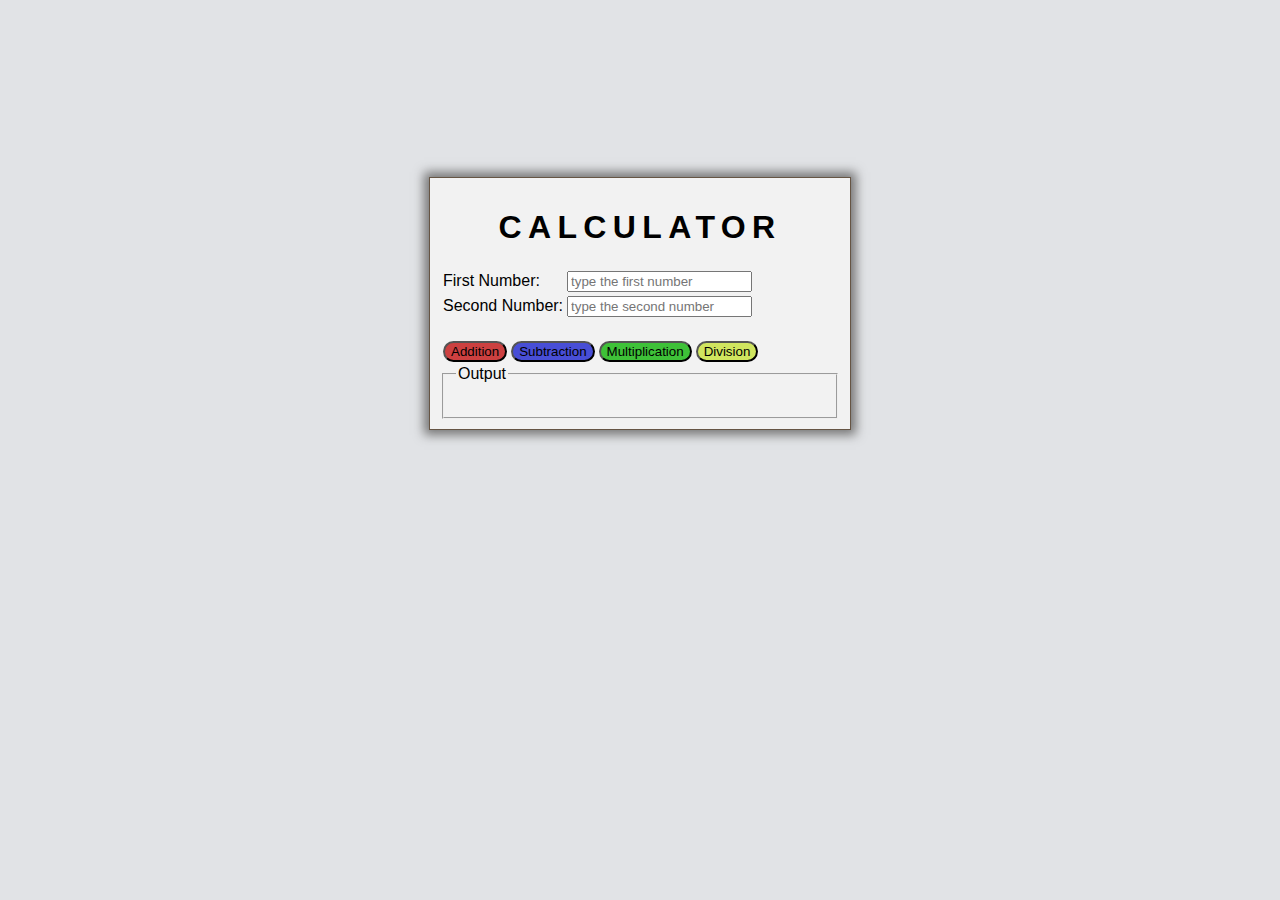
<file: calC/html/index.html>
<!DOCTYPE html>
<html lang="en">

<head>
    <title>Calculator</title>
</head>
<script src="JS/customjs.js"></script>
<link rel="stylesheet" type="text/css" href=CSS/testcss.css></link>

<body>
    <div class="container">
       <h1 align="center">CALCULATOR</h1>
        <table>
            <tr>
                <td>
                    <label for="">First Number:</label>
                </td>
                <td>
                    <input id="fnum" type="text" placeholder="type the first number"> </td>
            </tr>
            <tr>
                <td>
                    <label for="">Second Number:</label>
                </td>
                <td>
                    <input id="snum" type="text" placeholder="type the second number"> </td>
            </tr>
        </table>
        <br/>
        <table>
            <tr>
                <td>
                    <button class="red" id="A">Addition</button>
                </td>
                <td>
                    <button class="blue" id="S">Subtraction</button>
                </td>
                <td>
                    <button class="green" id="M">Multiplication</button>
                </td>
                <td>
                    <button class="yellow" id="D">Division</button>
                </td>
            </tr>
        </table>
        <fieldset>
            <legend>Output</legend>
            <h3 class="color" id="Result"></h3> </fieldset>
    </div>
</body>

</html>
</file>
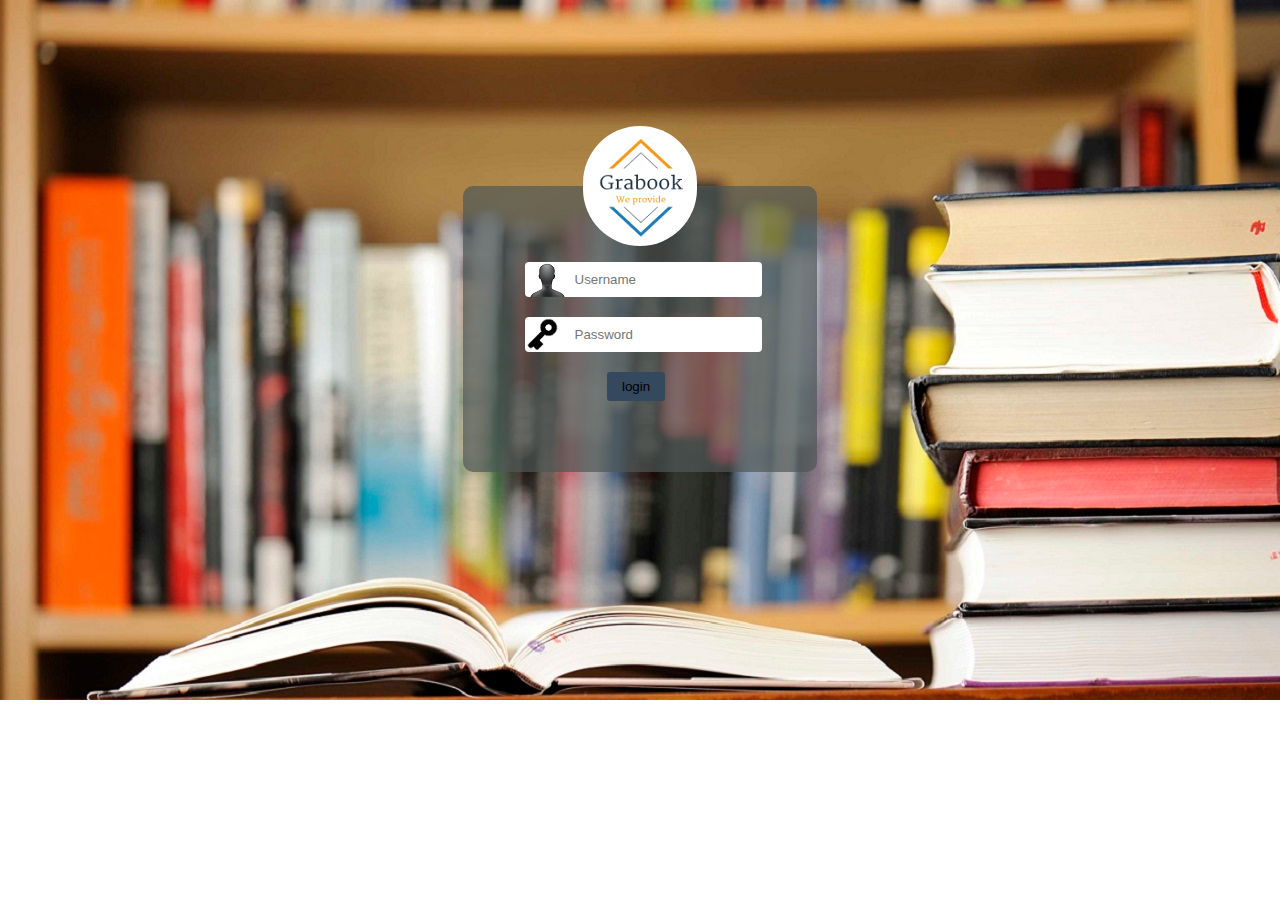
<file: Grabook/login_page.html>
<!DOCTYPE html>
<html lang="">

<head>
    <title>Sign in </title>
    <meta charset="utf-8">
    <meta name="viewport" content="width=device-width, initial-scale=1.0">
    <style>
        body {
            background-image: url(img/library.jpg);
            background-repeat: no-repeat;
            font-family: sans-serif;
        }
        
        fieldset {
            width: 330px;
            height: 330px;
            margin: 10% auto 10% auto;
            background-color: rgba(79, 87, 86, 0.7);
            border-radius: 10px 10px;
            border: 0px;
        }
        
        legend {
            width: 110px;
            height: 120px;
            background-image: url(img/logo2.png);
            text-align: center;
            text-indent: -9999px;
            border-radius: 120px;
        }
        input[type="email"]:invalid{
            color: #c74242;
        }
        input:hover{
            background-color: #dddbdb;
        }
        input[type="email"],
        input[type="password"] {
            display: block;
            padding: 10px 10px 10px 50px;
            margin-bottom: 20px;
            margin-top: 10px;
            border-radius: 4px;
            border: 0px;
            background-image: url(img/user.png);
            background-repeat: no-repeat;
        }
        
        input[type="password"] {
            background-image: url(img/pass.png);
            background-repeat: no-repeat;
        }
        
        input[type="submit"] {
            background-color: #34495e;
            padding: 7px 15px;
            border: 1px;
            border-radius: 3px;
        }
        
        input.log {
            position: relative;
            left: 15%;
        }
        
        input.log[type="submit"] {
            position: relative;
            left: 40%;
        }

    </style>
    <link rel="shortcut icon" href="favicon.ico" type="image/x-icon" />
</head>

<body>
    <fieldset>
        <legend>logo</legend>
        <form>
            <label><input class="log" type="email" placeholder="Username"> </label>
            <label><input class="log" type="password" placeholder="Password"></label>
            <input class="log" type="submit" value="login">
        </form>
    </fieldset>
</body>

</html>
</file>
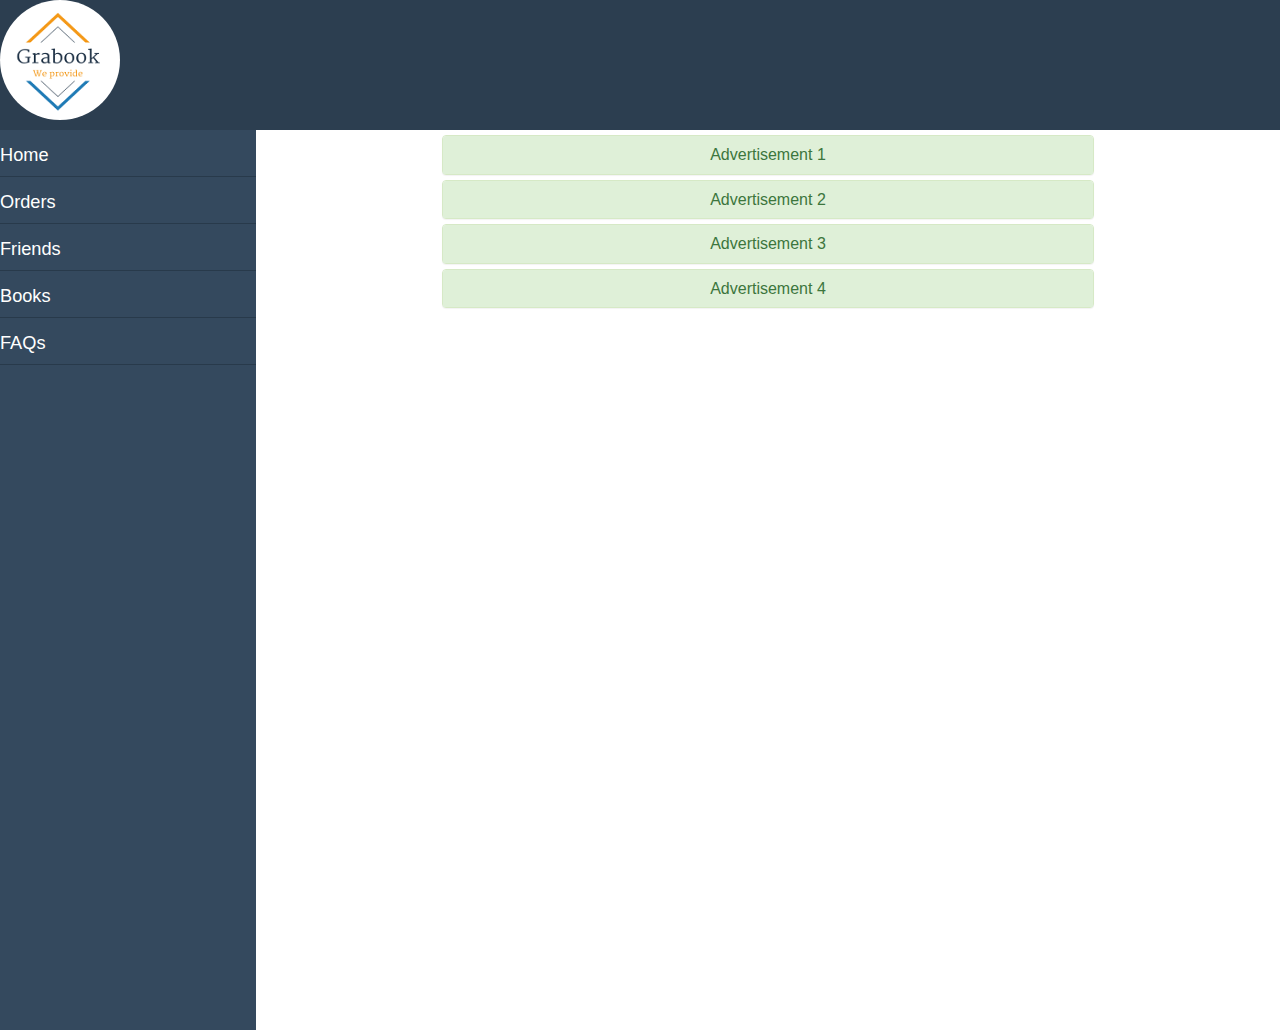
<file: Grabook/profile.html>
<!DOCTYPE html>
<html lang="en">

<head>
    <meta charset="utf-8">
    <meta name="viewport" content="width=device-width, initial-scale=1.0" user-scale=0>
    <title>Profile</title>
    <link rel="stylesheet" type="text/css" href="profile_css.css">
    <script src="jquery-3.2.0.js"></script>
    <link rel="stylesheet" href="bootstrap.min.css">
    <script src="bootstrap.min.js"></script>
</head>

<body id="profile">
    <div id="header">
        <img src="img/logo2.png" class="img-responsive img-circle">
    </div>
    <div class="mobile visible-xs"><a href="#">MENU</a></div>
    <div class="visible-xs mob">
        <aside>
            <ul id="nav1">
                <li><a href="home.html">Home</a></li>
                <li><a href="home.html">Orders</a></li>
                <li><a href="home.html">Friends</a></li>
                <li><a href="home.html">Books</a></li>
                <li><a href="home.html">FAQs</a></li>
            </ul>
        </aside>
    </div>
    <div id="container1">
        <div class="hidden-xs">
            <aside>
                <ul id="nav1">
                    <li><a href="home.html">Home</a></li>
                    <li><a href="home.html">Orders</a></li>
                    <li><a href="home.html">Friends</a></li>
                    <li><a href="home.html">Books</a></li>
                    <li><a href="home.html">FAQs</a></li>
                </ul>
            </aside>
        </div>
        <div class="custom_container2 visible-xs">
            <div class="panel-group" id="myaccordian">
                <div class="panel panel-success" id="first2">
                    <div class="panel-heading">
                        <h3 class="panel-title" data-target="#panel-1" data-toggle="collapse" data-parent="#myaccordian">Advertisement 1</h3>
                    </div>
                    <div class="panel-collapse collapse" id="panel-1">
                        <div class="panel-body">
                            <p>asdkhsdjfkhsadkjfvhdsfhsdahbfdsajl</p>

                        </div>
                    </div>
                </div>
                <div class="panel panel-success">
                    <div class="panel-heading">
                        <h3 class="panel-title" data-target="#panel-2" data-toggle="collapse" data-parent="#myaccordian">Advertisement 2</h3>
                    </div>
                    <div class="panel-collapse collapse" id="panel-2">
                        <div class="panel-body">
                            <p>asdkhsdjfkhsadkjfvhdsfhsdahbfdsajl</p>
                        </div>
                    </div>
                </div>
                <div class="panel panel-success">
                    <div class="panel-heading">
                        <h3 class="panel-title" data-target="#panel-3" data-toggle="collapse" data-parent="#myaccordian">Advertisement 3</h3>
                    </div>
                    <div class="panel-collapse collapse" id="panel-3">
                        <div class="panel-body">
                            <p>asdkhsdjfkhsadkjfvhdsfhsdahbfdsajl</p>
                        </div>
                    </div>
                </div>
                <div class="panel panel-success">
                    <div class="panel-heading">
                        <h3 class="panel-title" data-target="#panel-4" data-toggle="collapse" data-parent="#myaccordian">Advertisement 4</h3>
                    </div>
                    <div class="panel-collapse collapse" id="panel-4">
                        <div class="panel-body">
                            <p>asdkhsdjfkhsadkjfvhdsfhsdahbfdsajl</p>
                        </div>
                    </div>
                </div>
            </div>
        </div>
        <div class="custom_container1 hidden-xs">
            <div class="row col-lg-8 col-lg-offset-2 col-md-8 col-md-offset-2 col-sm-6 col-sm-offset-3">
                <div class="panel-group" id="myaccordian">
                    <div class="panel panel-success" id="first1">
                        <div class="panel-heading">
                            <h3 class="panel-title" data-target="#panel-1" data-toggle="collapse" data-parent="#myaccordian">Advertisement 1</h3>
                        </div>
                        <div class="panel-collapse collapse" id="panel-1">
                            <div class="panel-body">
                                <p>asdkhsdjfkhsadkjfvhdsfhsdahbfdsajl</p>

                            </div>
                        </div>
                    </div>
                    <div class="panel panel-success">
                        <div class="panel-heading">
                            <h3 class="panel-title" data-target="#panel-2" data-toggle="collapse" data-parent="#myaccordian">Advertisement 2</h3>
                        </div>
                        <div class="panel-collapse collapse" id="panel-2">
                            <div class="panel-body">
                                <p>asdkhsdjfkhsadkjfvhdsfhsdahbfdsajl</p>
                            </div>
                        </div>
                    </div>
                    <div class="panel panel-success">
                        <div class="panel-heading">
                            <h3 class="panel-title" data-target="#panel-3" data-toggle="collapse" data-parent="#myaccordian">Advertisement 3</h3>
                        </div>
                        <div class="panel-collapse collapse" id="panel-3">
                            <div class="panel-body">
                                <p>asdkhsdjfkhsadkjfvhdsfhsdahbfdsajl</p>
                            </div>
                        </div>
                    </div>
                    <div class="panel panel-success">
                        <div class="panel-heading">
                            <h3 class="panel-title" data-target="#panel-4" data-toggle="collapse" data-parent="#myaccordian">Advertisement 4</h3>
                        </div>
                        <div class="panel-collapse collapse" id="panel-4">
                            <div class="panel-body">
                                <p>asdkhsdjfkhsadkjfvhdsfhsdahbfdsajl</p>
                            </div>
                        </div>
                    </div>
                </div>
            </div>
        </div>
    </div>
</body>

</html>
</file>
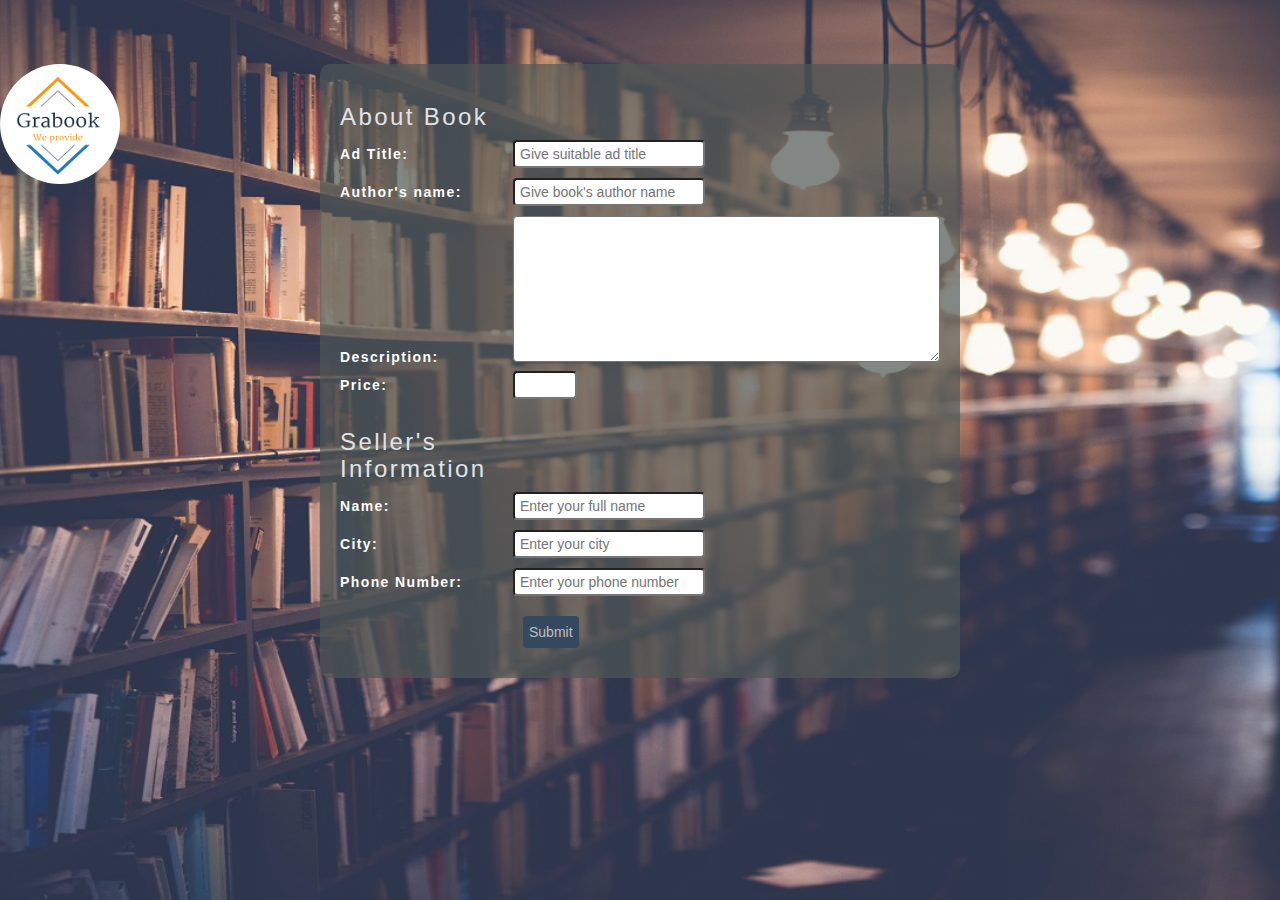
<file: Grabook/sell.html>
<!DOCTYPE html>
<html lang="en">

<head>
    <meta charset="utf-8">
    <meta name="viewport" content="width=device-width, initial-scale=1.0">
    <title>Sell</title>
    <script src="jquery-3.2.0.js"></script>
    <link rel="stylesheet" href="bootstrap.min.css">
    <link rel="stylesheet" href="font-awesome-4.7.0/css/font-awesome.min.css">
    <script src="bootstrap.min.js"></script>
    <link rel="shortcut icon" href="favicon.ico" type="image/x-icon" />
    <link rel="stylesheet" type="text/css" href="main.css">
    <link rel="shortcut icon" href="favicon.ico" type="image/x-icon" />
</head>
<body>
    <img src="img/logo2.png" class="img-responsive img-circle">
    <div class="sellbox">
        <form>
            <h3>About Book</h3>
            <p><label for="ad">Ad Title:</label>
                <input type="text" name="ad" placeholder="Give suitable ad title"></p>
            <p><label for="auth">Author's name:</label>
                <input type="text" name="auth" placeholder="Give book's author name"></p>
            <p><label for="desc">Description:</label>
                <textarea  cols="50" rows="7" id="ab2"></textarea></p>
            <p><label for="price">Price:</label>
                <input type="text" id="price"></p>
            <h3>Seller's Information </h3>
            <p><label for="name">Name:</label>
                <input type="text" name="name" placeholder="Enter your full name"></p>
            <p><label for="city">City:</label>
                <input type="text" name="city" placeholder="Enter your city"></p>
            <p><label for="ph">Phone Number:</label>
                <input type="text" name="ph" placeholder="Enter your phone number"></p>
            <input id="bts" type="submit" value="Submit">
        </form>
    </div>
</body>

</html>
</file>
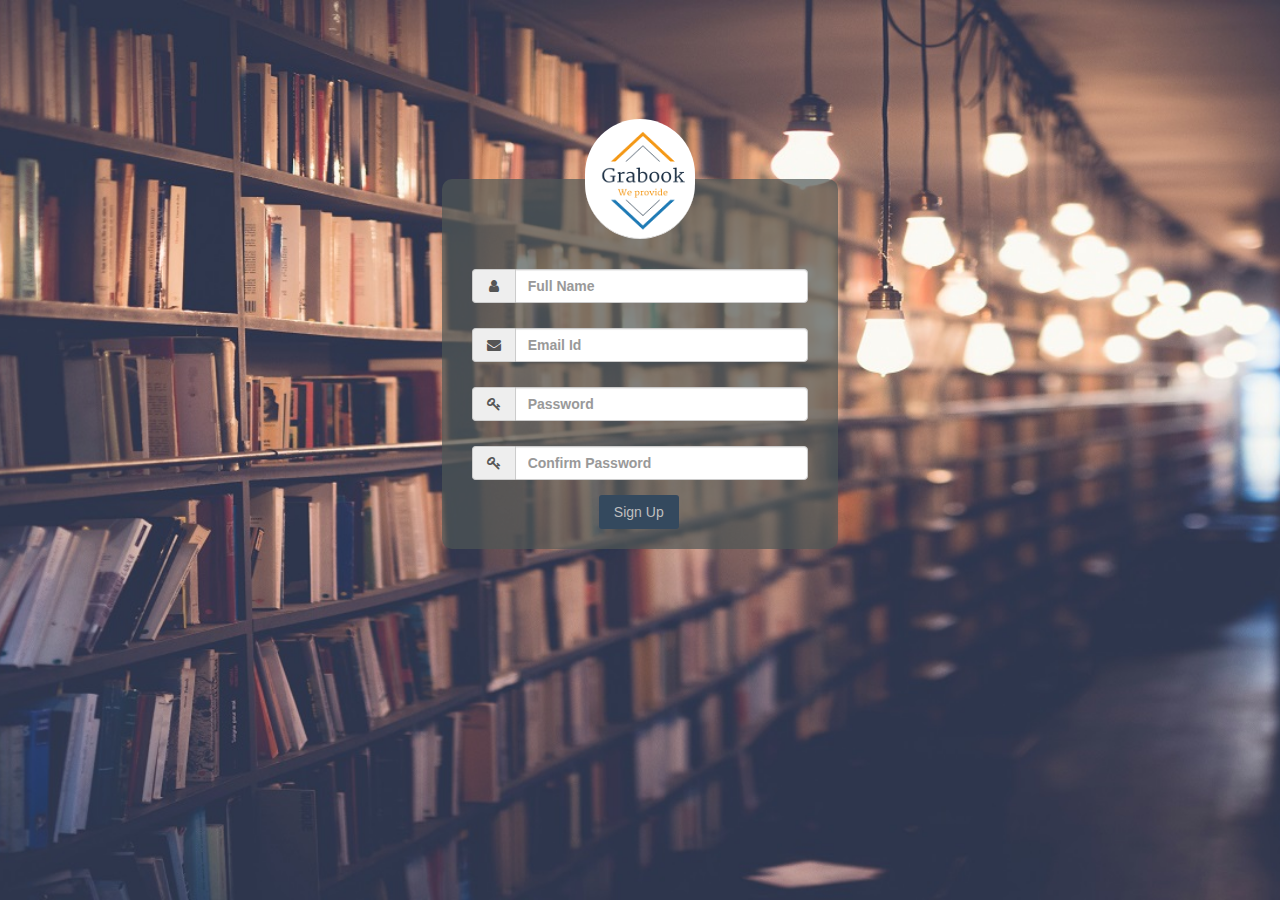
<file: Grabook/signup_page.html>
<!DOCTYPE html>
<html lang="">

<head>
    <title>Sign in </title>
    <meta charset="utf-8">
    <meta name="viewport" content="width=device-width, initial-scale=1.0">
   <link rel="stylesheet" href="bootstrap.min.css">
    <link rel="stylesheet" href="font-awesome-4.7.0/css/font-awesome.min.css">
    <script src="bootstrap.min.js"></script>
    <link rel="shortcut icon" href="favicon.ico" type="image/x-icon" />
    <link rel="stylesheet" type="text/css" href="main.css">
    <link rel="shortcut icon" href="favicon.ico" type="image/x-icon" />
</head>

<body>
   <div class="container-fluid box">
        <div class="row">
            <div class="col-lg-4 col-lg-offset-4 col-md-6 col-md-offset-3 col-sm-8 col-sm-offset-2 col-xs-10 col-xs-offset-1 ">
            
    <fieldset>
        <legend>logo</legend>
        <form>
            <label><div class="input-group margin-bottom-sm"> <span class="input-group-addon"><i class="fa fa-user fa-fw"></i></span><input class="form-control log" type="text" placeholder="Full Name"></div> </label>
            <label><div class="input-group margin-bottom-sm"> <span class="input-group-addon"><i class="fa fa-envelope fa-fw"></i></span><input class="form-control log" type="email" placeholder="Email Id"></div></label> 
            <label><div class="input-group margin-bottom-sm"> <span class="input-group-addon"><i class="fa fa-key fa-fw"></i></span><input class="form-control log" type="password" placeholder="Password"></div> </label>
            <label><div class="input-group margin-bottom-sm"> <span class="input-group-addon"><i class="fa fa-key fa-fw"></i></span><input class="form-control log" type="password" placeholder="Confirm Password"></div></label>
            
            <div class="col-lg-4 col-lg-offset-4 col-md-4 col-md-offset-5 col-sm-4 col-sm-offset-5 col-xs-4 col-xs-offset-4"><input class="log1" type="submit" value="Sign Up"></div>
        </form>
    </fieldset>
    </div>
        </div>
    </div>
</body>

</html>
</file>
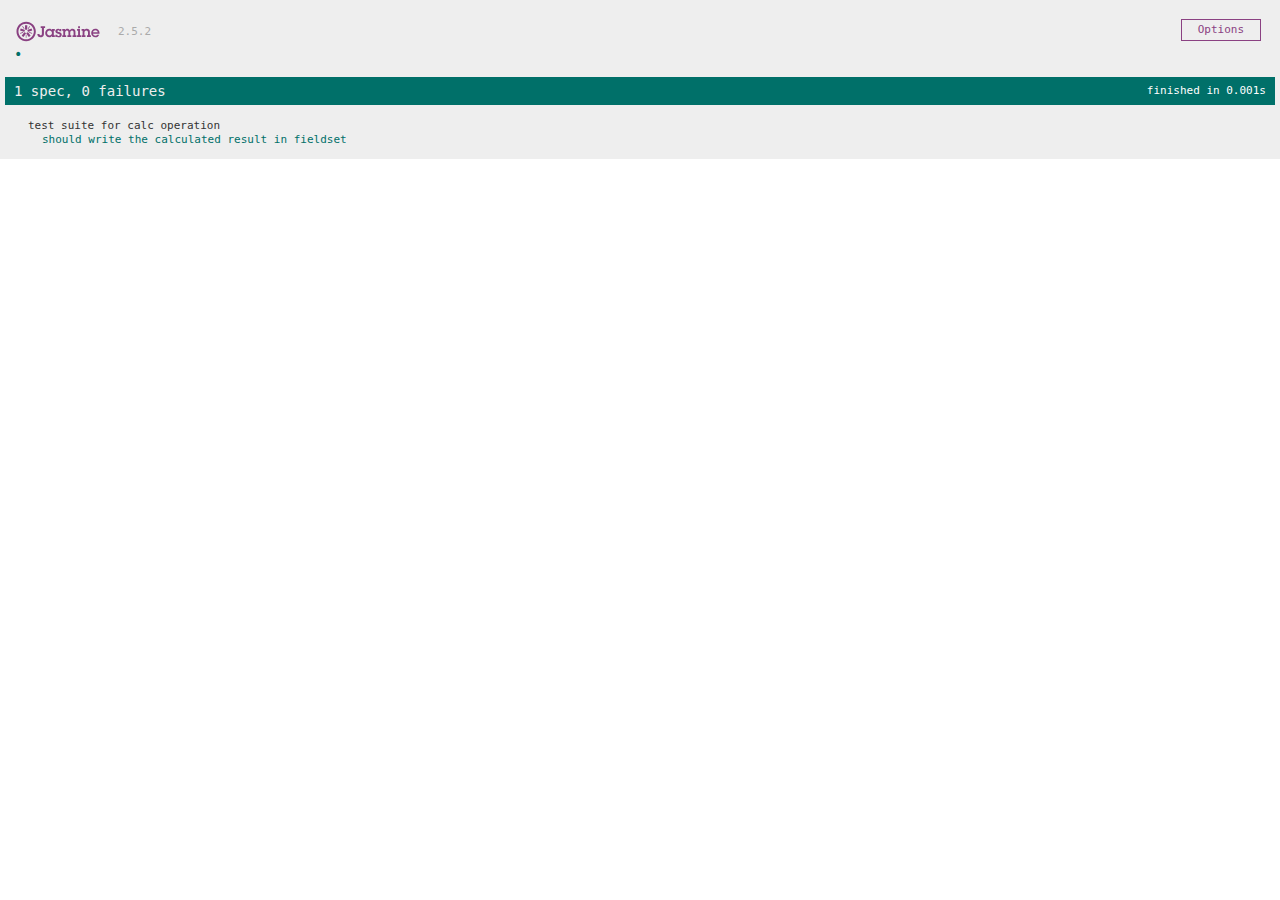
<file: calC/jasmine-standalone-2.5.2/SpecRunner.html>
<!DOCTYPE html>
<html>
<head>
  <meta charset="utf-8">
  <title>Jasmine Spec Runner v2.5.2</title>

  <link rel="shortcut icon" type="image/png" href="lib/jasmine-2.5.2/jasmine_favicon.png">
  <link rel="stylesheet" href="lib/jasmine-2.5.2/jasmine.css">

  <script src="lib/jasmine-2.5.2/jasmine.js"></script>
  <script src="lib/jasmine-2.5.2/jasmine-html.js"></script>
  <script src="lib/jasmine-2.5.2/boot.js"></script>

  <!-- include source files here... -->
  <script src="src/model.js"></script>

  <!-- include spec files here... -->
  <script src="spec/testcase1.js"></script>

</head>

<body>
</body>
</html>
</file>
<file: Grabook/profile_css.css>
body #profile {
    font-family: sans-serif;
}

div#header {
    width: 100%;
    height: 130px;
    margin: 0 auto;
    background-color: #2c3e50;
}

div #header img {
    margin: 5px;
    float: left;
}

#container1 {
    width: 100%;
    margin: 0 auto;
}

aside {
    width: 20%;
    height: 100vh;
    float: left;
    background-color: #34495e;
}

ul#nav1 {
    padding-left: 0px;
}

ul#nav1 li {
    width: 100%;
    list-style: none;
}

ul#nav1 li a {
    color: white;
    display: block;
    padding-top: 12px;
    font-size: 1.3em;
    border-bottom: 1px solid #283a4b;
    -webkit-transition: 0.4s;
    -moz-transition: 0.4s;
    -o-transition: 0.4s;
    transition: 0.4s;
    padding-bottom: 8px;
}

ul#nav1 li a:hover {
    background-color: #1a252f;
    padding-left: 58px;
    text-decoration: none;
}

h3.panel-title {
    text-align: center;
}

#first1 {
    margin-top: 5px;
}

.panel-body {
    word-wrap: break-word;
}

.custom_container1 {
    width: 80%;
    height: 100vh;
    float: left;
}

.mobile {
    background-color: #24384b;
    text-align: center;
    padding: 4px;
}

.mobile a {
    display: block;
    color: white;
    font-size: 1.4em;
    text-decoration: none;
}

.mobile a:active {
    color: white;
    background-color: #415b74;
    text-decoration: none;
}

.mobile a:focus {
    color: white;
    text-decoration: none;
}

.mobile a:hover {
    color: white;
    text-decoration: none;
}

.mob aside {
    width: 100%;
    text-align: center;
    height: auto;
}

.custom-container2 {
    width: 100%;
}

#first2 {
    margin-top: 245px;
}
</file>
<file: Grabook/main.css>
body {
            background-image: url(img/library101.jpg);
            background-position: center center;
            background-attachment: fixed;
            background-size: cover;
            background-repeat: no-repeat;
            font-family: sans-serif;
        }

        fieldset {
            margin: 30% auto 30% auto;
            background-color: rgba(79, 87, 86, 0.7);
            border-radius: 10px 10px;
            border: 0px;
        }

        legend {
            width: 110px;
            height: 120px;
            background-image: url(img/logo2.png);
            text-align: center;
            text-indent: -9999px;
            border-radius: 120px;
        }

        input[type="email"]:invalid{
            color: #c74242;
        }
        input:hover{
            background-color: #dddbdb;
        }

        input[type="submit"]{
            background-color: #34495e;
            padding: 7px 15px;
            border: 1px;
            border-radius: 3px;
            margin-bottom: 20px;
            margin-left: 10px;
            color: #bfbfbf;
        }

          input.log1[type="submit"]{
            background-color: #34495e;
            padding: 7px 15px;
            border: 1px;
            border-radius: 3px;
            margin-bottom: 20px;
            margin-left: 10px;
            color: #bfbfbf;
        }


        label {
            margin: 10px 30px 10px 30px;
        }

        box {
            margin: 20% auto 20% auto;
        }
.sellbox {
        width: 50%;
        padding: 20px;
        margin: 5% auto 5% auto;
        background-color: rgba(79, 87, 86, 0.7);
        border-radius: 10px 10px;
        border: 0px;
    }
    .sellbox form {
        display: table;
    }

    .sellbox p {
        display: table-row;
    }

    .sellbox label {
        letter-spacing: 0.1em;
        color: white;
        display: table-cell;
    }

    .sellbox input {
        border-radius: 4px;
        padding: 2px 2px 2px 5px;
        margin-bottom: 10px;
        display: table-cell;
    }
    .sellbox textarea{
        border-radius: 4px;
        display: table-cell;
    }

    input#price {
        margin-top: 4px;
        width: 15%
    }

    h3 {
        letter-spacing: 0.1em;
        color: #e0e4e6;
    }

    img {
        float:left;
    }
    #bts{
        padding:6px;
         position: relative;
        left: 100%;
        margin-top: 10px;
    }
</file>
<file: calC/jasmine-standalone-2.5.2/lib/jasmine-2.5.2/jasmine.css>
body { overflow-y: scroll; }

.jasmine_html-reporter { background-color: #eee; padding: 5px; margin: -8px; font-size: 11px; font-family: Monaco, "Lucida Console", monospace; line-height: 14px; color: #333; }
.jasmine_html-reporter a { text-decoration: none; }
.jasmine_html-reporter a:hover { text-decoration: underline; }
.jasmine_html-reporter p, .jasmine_html-reporter h1, .jasmine_html-reporter h2, .jasmine_html-reporter h3, .jasmine_html-reporter h4, .jasmine_html-reporter h5, .jasmine_html-reporter h6 { margin: 0; line-height: 14px; }
.jasmine_html-reporter .jasmine-banner, .jasmine_html-reporter .jasmine-symbol-summary, .jasmine_html-reporter .jasmine-summary, .jasmine_html-reporter .jasmine-result-message, .jasmine_html-reporter .jasmine-spec .jasmine-description, .jasmine_html-reporter .jasmine-spec-detail .jasmine-description, .jasmine_html-reporter .jasmine-alert .jasmine-bar, .jasmine_html-reporter .jasmine-stack-trace { padding-left: 9px; padding-right: 9px; }
.jasmine_html-reporter .jasmine-banner { position: relative; }
.jasmine_html-reporter .jasmine-banner .jasmine-title { background: url('[data-uri]') no-repeat; background: url('[data-uri]') no-repeat, none; -moz-background-size: 100%; -o-background-size: 100%; -webkit-background-size: 100%; background-size: 100%; display: block; float: left; width: 90px; height: 25px; }
.jasmine_html-reporter .jasmine-banner .jasmine-version { margin-left: 14px; position: relative; top: 6px; }
.jasmine_html-reporter #jasmine_content { position: fixed; right: 100%; }
.jasmine_html-reporter .jasmine-version { color: #aaa; }
.jasmine_html-reporter .jasmine-banner { margin-top: 14px; }
.jasmine_html-reporter .jasmine-duration { color: #fff; float: right; line-height: 28px; padding-right: 9px; }
.jasmine_html-reporter .jasmine-symbol-summary { overflow: hidden; *zoom: 1; margin: 14px 0; }
.jasmine_html-reporter .jasmine-symbol-summary li { display: inline-block; height: 10px; width: 14px; font-size: 16px; }
.jasmine_html-reporter .jasmine-symbol-summary li.jasmine-passed { font-size: 14px; }
.jasmine_html-reporter .jasmine-symbol-summary li.jasmine-passed:before { color: #007069; content: "\02022"; }
.jasmine_html-reporter .jasmine-symbol-summary li.jasmine-failed { line-height: 9px; }
.jasmine_html-reporter .jasmine-symbol-summary li.jasmine-failed:before { color: #ca3a11; content: "\d7"; font-weight: bold; margin-left: -1px; }
.jasmine_html-reporter .jasmine-symbol-summary li.jasmine-disabled { font-size: 14px; }
.jasmine_html-reporter .jasmine-symbol-summary li.jasmine-disabled:before { color: #bababa; content: "\02022"; }
.jasmine_html-reporter .jasmine-symbol-summary li.jasmine-pending { line-height: 17px; }
.jasmine_html-reporter .jasmine-symbol-summary li.jasmine-pending:before { color: #ba9d37; content: "*"; }
.jasmine_html-reporter .jasmine-symbol-summary li.jasmine-empty { font-size: 14px; }
.jasmine_html-reporter .jasmine-symbol-summary li.jasmine-empty:before { color: #ba9d37; content: "\02022"; }
.jasmine_html-reporter .jasmine-run-options { float: right; margin-right: 5px; border: 1px solid #8a4182; color: #8a4182; position: relative; line-height: 20px; }
.jasmine_html-reporter .jasmine-run-options .jasmine-trigger { cursor: pointer; padding: 8px 16px; }
.jasmine_html-reporter .jasmine-run-options .jasmine-payload { position: absolute; display: none; right: -1px; border: 1px solid #8a4182; background-color: #eee; white-space: nowrap; padding: 4px 8px; }
.jasmine_html-reporter .jasmine-run-options .jasmine-payload.jasmine-open { display: block; }
.jasmine_html-reporter .jasmine-bar { line-height: 28px; font-size: 14px; display: block; color: #eee; }
.jasmine_html-reporter .jasmine-bar.jasmine-failed { background-color: #ca3a11; }
.jasmine_html-reporter .jasmine-bar.jasmine-passed { background-color: #007069; }
.jasmine_html-reporter .jasmine-bar.jasmine-skipped { background-color: #bababa; }
.jasmine_html-reporter .jasmine-bar.jasmine-errored { background-color: #ca3a11; }
.jasmine_html-reporter .jasmine-bar.jasmine-menu { background-color: #fff; color: #aaa; }
.jasmine_html-reporter .jasmine-bar.jasmine-menu a { color: #333; }
.jasmine_html-reporter .jasmine-bar a { color: white; }
.jasmine_html-reporter.jasmine-spec-list .jasmine-bar.jasmine-menu.jasmine-failure-list, .jasmine_html-reporter.jasmine-spec-list .jasmine-results .jasmine-failures { display: none; }
.jasmine_html-reporter.jasmine-failure-list .jasmine-bar.jasmine-menu.jasmine-spec-list, .jasmine_html-reporter.jasmine-failure-list .jasmine-summary { display: none; }
.jasmine_html-reporter .jasmine-results { margin-top: 14px; }
.jasmine_html-reporter .jasmine-summary { margin-top: 14px; }
.jasmine_html-reporter .jasmine-summary ul { list-style-type: none; margin-left: 14px; padding-top: 0; padding-left: 0; }
.jasmine_html-reporter .jasmine-summary ul.jasmine-suite { margin-top: 7px; margin-bottom: 7px; }
.jasmine_html-reporter .jasmine-summary li.jasmine-passed a { color: #007069; }
.jasmine_html-reporter .jasmine-summary li.jasmine-failed a { color: #ca3a11; }
.jasmine_html-reporter .jasmine-summary li.jasmine-empty a { color: #ba9d37; }
.jasmine_html-reporter .jasmine-summary li.jasmine-pending a { color: #ba9d37; }
.jasmine_html-reporter .jasmine-summary li.jasmine-disabled a { color: #bababa; }
.jasmine_html-reporter .jasmine-description + .jasmine-suite { margin-top: 0; }
.jasmine_html-reporter .jasmine-suite { margin-top: 14px; }
.jasmine_html-reporter .jasmine-suite a { color: #333; }
.jasmine_html-reporter .jasmine-failures .jasmine-spec-detail { margin-bottom: 28px; }
.jasmine_html-reporter .jasmine-failures .jasmine-spec-detail .jasmine-description { background-color: #ca3a11; }
.jasmine_html-reporter .jasmine-failures .jasmine-spec-detail .jasmine-description a { color: white; }
.jasmine_html-reporter .jasmine-result-message { padding-top: 14px; color: #333; white-space: pre; }
.jasmine_html-reporter .jasmine-result-message span.jasmine-result { display: block; }
.jasmine_html-reporter .jasmine-stack-trace { margin: 5px 0 0 0; max-height: 224px; overflow: auto; line-height: 18px; color: #666; border: 1px solid #ddd; background: white; white-space: pre; }
</file>
